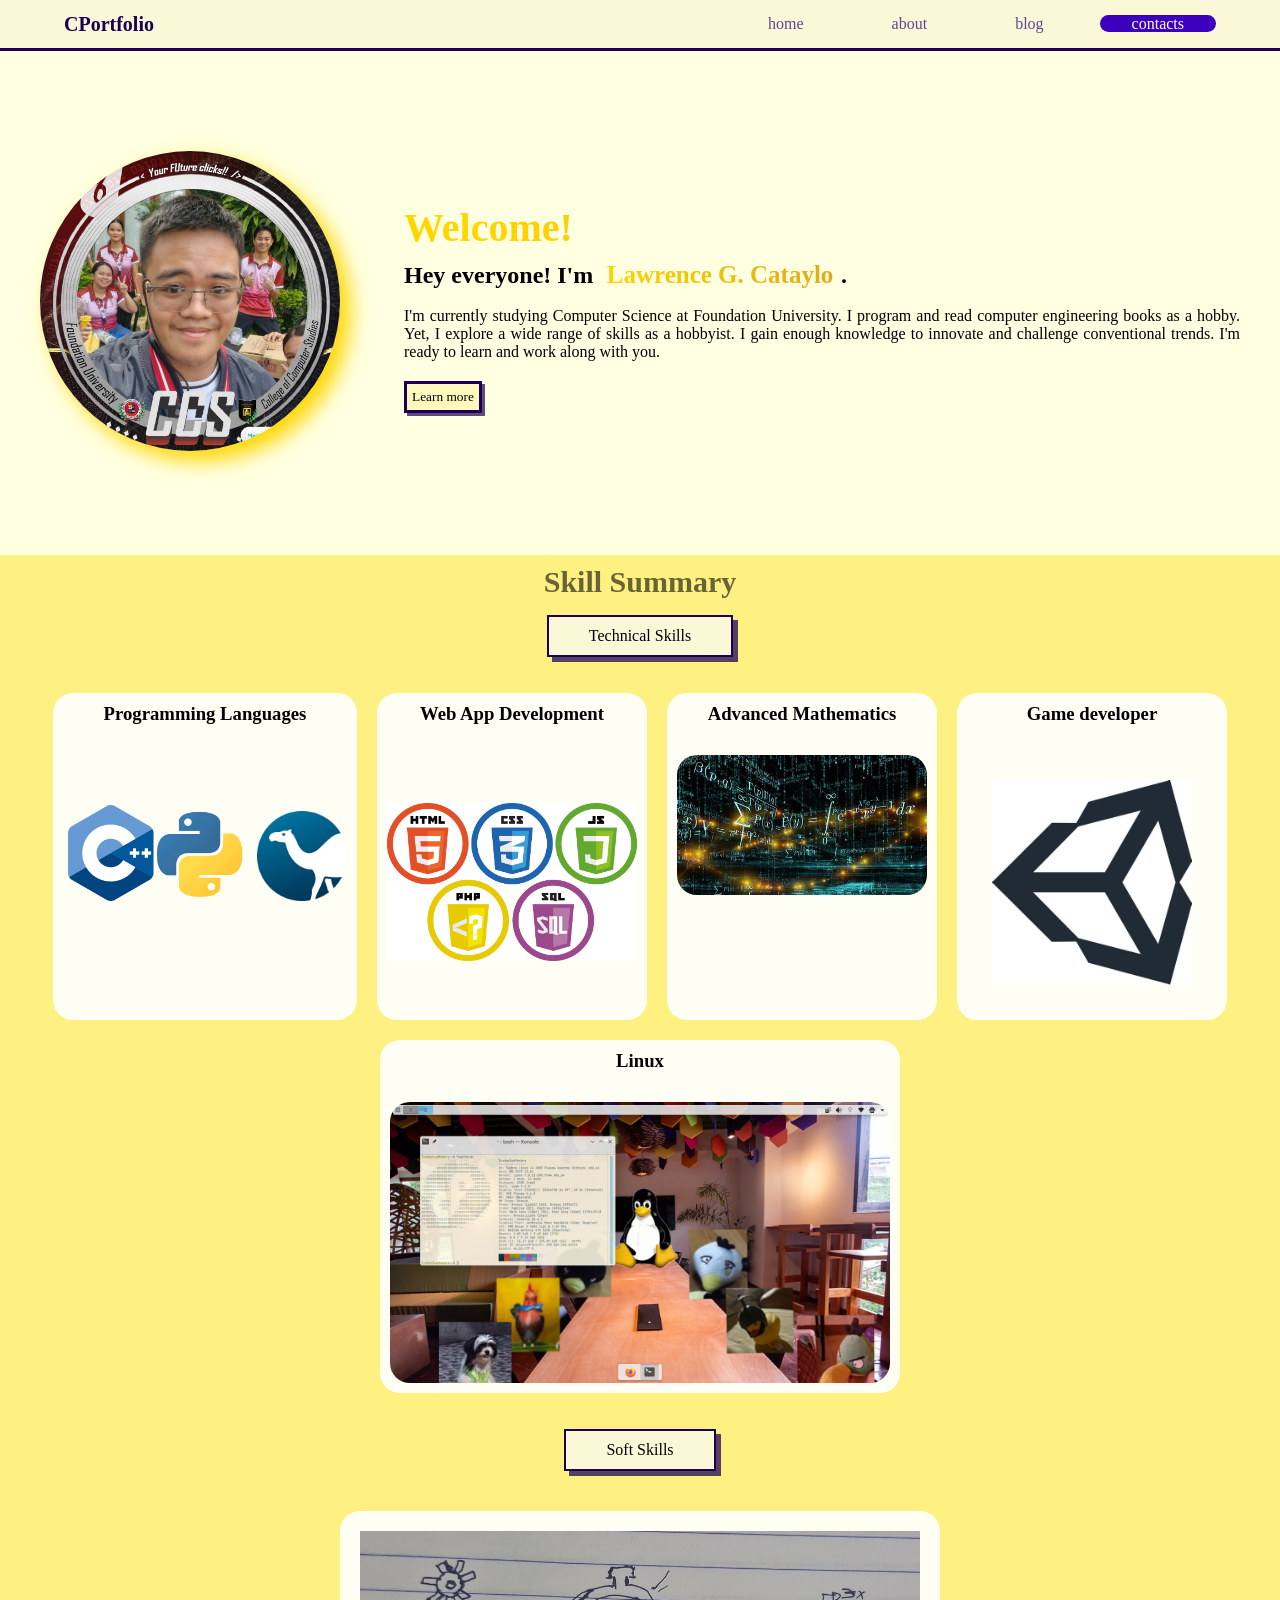
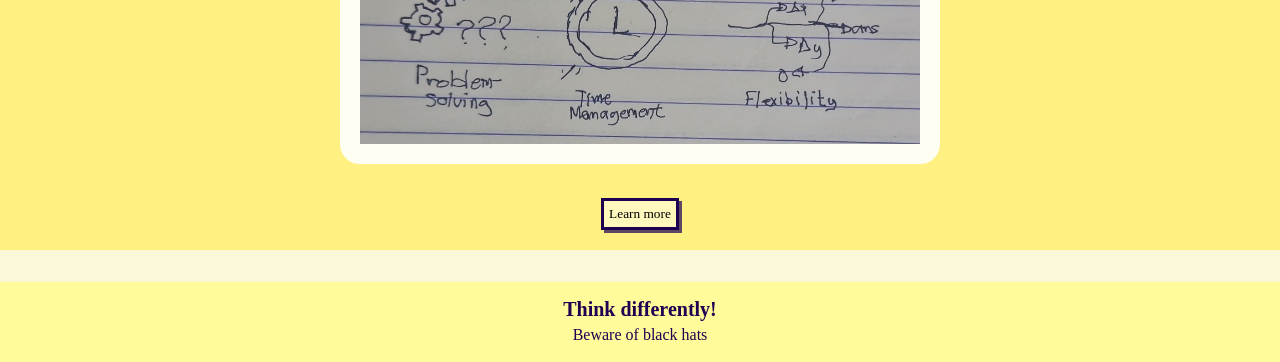
<file: index.html>
<!DOCTYPE html>
<html lang="en">
  <head>
    <meta charset="UTF-8">
    <meta name="viewport" content="width=device-width, initial-scale=1.0" />
    <title>CPORTFOLIO: WELCOME</title>
    <link rel="stylesheet" href="styles.css">
  </head>
  <body>
    <header>
      <div class="container">
        <h1>CPortfolio</h1>
        <nav>
          <ul>
            <li><a href="index.html" class="navigation">home</a></li>
            <li><a href="about.html" class="navigation">about</a></li>
            <li><a href="blog.html" class="navigation">blog</a></li>
            <li><a href="contact.html" class="navigation" id="contact-button">contacts</a></li>
          </ul>  
        </nav>
      </div>  
    </header>


    <main class="homepage">
        <section class="intro-content">
            <div class="whoami">
              <div>
                <img class='profile-pic' src = 'images/homeOnly/lgc.jpg' width = "300">
              </div>
              
              <div class="whoami-text">
                <div id="HelloWorld">
                  Welcome!
                </div>
                <h2>Hey everyone! I'm <span id = "fullname">Lawrence G. Cataylo</span>.</h2>
                <br>
                <p>I'm currently studying Computer Science at Foundation University. I program and read computer engineering books as a hobby. Yet, I explore a wide range of skills as a hobbyist. I gain enough knowledge to innovate and challenge conventional trends. I'm ready to learn and work along with you.</p>
                <button id="whois">Learn more</button>
              </div>
            </div>  
        </section>

        

        <section class="intro-skill-set">
          <div class="intro-skill-category">
            <h2>Skill Summary</h2>
            <div class="skill-category">Technical Skills</div>
          </div>

          <div class="skills-set">
            <div class="skill-set set1">
              <h3>Programming Languages</h3>
              <div class="pic">
                <img src="images/homeOnly/Cpp_python.png" />
                <img src="images/homeOnly/perl.png" />
              </div>  
            </div>

            <div class="skill-set set2">
              <h3>Linux</h3>
              <img src="images/homeOnly/linux.png" width="500" />
            </div>

            <div class="skill-set set3">
              <h3>Web App Development</h3>
              <br>
              <img src="images/homeOnly/web_dev.png" width="250" />
            </div>

            <div class="skill-set set4">
              <h3>Advanced Mathematics</h3>
              <img src="images/homeOnly/Computational_math.png" width="250" />
            </div>

            <div class="skill-set set5">
              <h3>Game developer</h3>
              <img src="images/homeOnly/Unity.png" width="250" />
            </div>
          </div>



          <div class="intro-skill-category">
            <div class="skill-category">Soft Skills</div>
          </div>

          <div class="soft-skills">
              <img 
                src="images/homeOnly/IMG_20260607_173344_721_1_1.jpg" 
                alt="Soft skills: Problem solving, Time management, and Flexibility" 
                width="600" 
              />
          </div>

          <button id="systemctl">Learn more</button>
        </section>
    </main>

    <footer>
      <div class="container">
        <div id="catchphrase">Think differently!</div>
        <p>Beware of black hats</p>
      </div>
    </footer>


    <!-- ADDITIONAL DESCRIPTION -->

    <dialog id="more-about-me">
      <h2>More Information</h2>
      <div class="divider"></div>
      <p><strong>Birthdate:</strong> September 28, 2005</p>
      <p><strong>Where I was born?:</strong> Saudi Arabia</p>
      <p><strong>College Department:</strong> College of Computer Studies</p>
      <p><strong>Linux Distro/s:</strong> Fedora & CachyOS</p>
      <p><strong>Hobbies:</strong> Sketching, programming, and Writing</p>
      <button>Close</button>
    </dialog>

    <dialog id="skills-info">
      <h2>Why These Skills?</h2>
      <div class="divider"></div>

      <div class="space">
        <p>
          <span>M</span>y dad and my sister inflence these hobbies. 
          My dad is an electrical engineer.
          He works in Saudi Arabia.
          He graduates his degree from a local University in Catanduanes.
          He was a playful charismatic dad I can realize.
        </p>

        <p>
          My Ate is a nurse who graduated in Foundation University.
          She loves to draw and sing. I usually love to annoy her 
          when I'm bored. When we needed alone time outside, we go to
          coffee shops. My sister is my world − a source of emotional 
          regulation. 
        </p>
      </div>  
      <button>Close</button>
    </dialog>
    

    <script src="scripts/home.js"></script>
  </body>
</html>
</file>
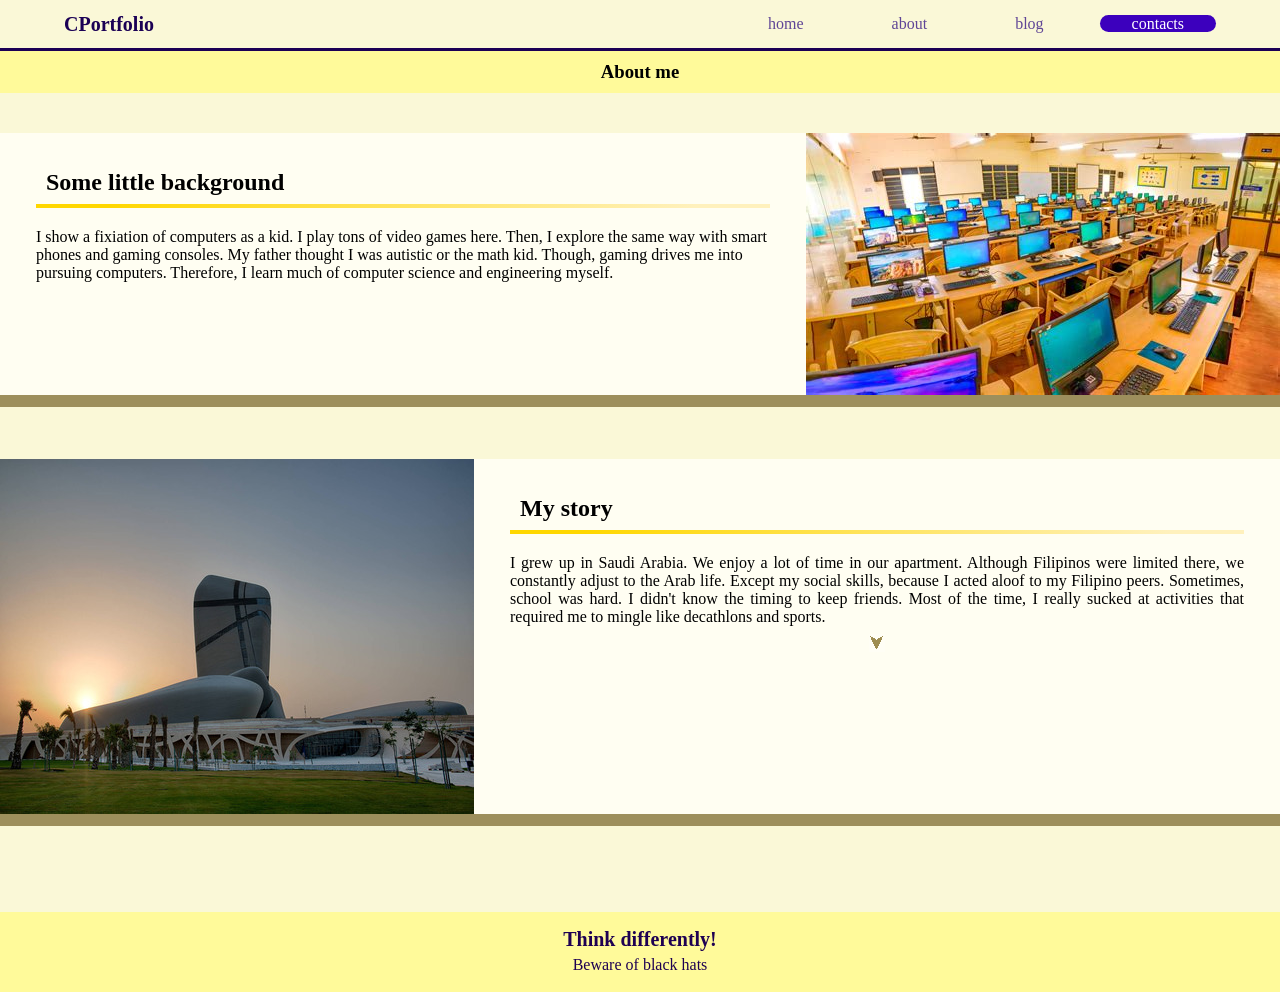
<file: about.html>
<!DOCTYPE html>
<html lang="en">
    <head>
        <meta charset="UTF-8" />
        <meta name="viewport" content="width=device-width, initial-scale=1.0" />
        <title>CPORTFOLIO: ABOUT ME</title>
        <link rel="stylesheet" href="styles.css">
    </head>

    <body>

        <header>
            <div class="container">
                <h1>CPortfolio</h1>
                <nav>
                    <ul>
                        <li><a href="index.html" class="navigation">home</a></li>
                        <li><a href="about.html" class="navigation about">about</a></li>
                        <li><a href="blog.html" class="navigation">blog</a></li>
                        <li><a href="contact.html" class="navigation" id="contact-button">contacts</a></li>
                    </ul>  
                </nav>
            </div>  
        </header>



        <section id="about">
            <section class="intro-text">
                <h1> About me </h1>
            </section>
            
            <div class="background-profile">
                <div class="personal-background">
                    <h2>Some little background</h2>

                    <div class="divider"></div>
                    
                    <p>
                        I show a fixiation of computers as a kid. 
                        I play tons of video games here. Then, I 
                        explore the same way with smart phones and
                        gaming consoles. My father thought I was
                        autistic or the math kid. Though, gaming 
                        drives me into pursuing computers. Therefore, 
                        I learn much of computer science and engineering 
                        myself.
                    </p>    
                </div>
                <img class="ComputerLab" src="images/AboutPage/ComputerLab.jpg" />   
            </div>

            <div class="background-profile" style="margin-top: 4rem;">
                <img 
                    class="ComputerLab" 
                    id="Linux" 
                    src="images/AboutPage/SaudiArabia.jpg"  
                    onclick="changeImage()"
                /> 
                <div class="personal-background">
                    <h2>My story</h2>

                    <div class="divider"></div>

                    <p style="text-align: justify;">
                        I grew up in Saudi Arabia. We enjoy a 
                        lot of time in our apartment. Although 
                        Filipinos were limited there, we constantly 
                        adjust to the Arab life. Except my social 
                        skills, because I acted aloof to my Filipino 
                        peers. Sometimes, school was hard.
                        I didn't know the timing to keep friends. 
                        Most of the time, I really sucked at activities
                        that required me to mingle like decathlons
                        and sports.
        
                    </p>
                    
                    <p class="narrative">
                        Meanwhile, the lack of filipino 
                        contact lead me into immersing technology.
                        Playing video games and solving math
                        problems became my forte. Innovating
                        was way more than just working my butt
                        of to succeed in school.
                    </p>
                    
                    <p class="narrative">
                        Arriving in Dumaguete came with more challenges.
                        At first, it was Silliman. Because of my social 
                        challenges, my classmate ignored me or talked behind
                        my back. Although, I was doing decent here, I 
                        couldn't bare the load. So I kept transferring
                        school to school. Next came with college. I was
                        baffled by the obsolete instructions of my professors.
                        Despite my efforts, they reward me less: low grades
                        and no year-end awards.
                    </p>
                    
                    <p class="narrative">
                        My cousins never believed me. School performance 
                        matters for them. After enduring the harsh treatments
                        of the four University horsemen, I made a deal.
                        If I innovate something beyond school and they love it,
                        I would've won.
                    </p>
                    
                    <p class="narrative">
                        Now, it's up to you to respond for help. The more we
                        worked together, the more we can teach the Universities
                        a lesson. In the meantime, I'll just study and chill.
                    </p>
                    <div class='reader'>
                        <button onclick='showContent(".narrative", ".readme")' class="readme" id="read-blog">⮟</button>
                    </div>
                </div>
            </div> 
        </section>
        <div class='reader'>
            <button onclick='showContent(".touchMeNot", ".secret")' class="secret" id="read-secret">⮟</button>
        </div>
        <section class="touchMeNot">
            <div class="touchMeNot-ui">
                <img 
                    src="images/AboutPage/TouchMeNot.jpg" 
                    alt="I am autistic"
                    width="200"
                    style="border-radius: 99em;" 
                />
                
                <h2>I am autistic</h2>
                <p>
                    <i>“Autism is not a disability; it’s a different ability.”<br> <span>—Alex Plank</span></i>
                </p>
                <p>
                    <i>“Being a parent of a child with autism is the ultimate test of flexibility.”<br> <span>—Dena Gassner</span></i>
                </p>
                <p>
                    <i>“If the autism gene were eliminated, people would just chat in caves and do nothing.”<br> <span>—Temple Grandin</span></i>
                </p>
            </div>
        </section>

        <footer>
          <div class="container">
            <div id="catchphrase">Think differently!</div>
            <p>Beware of black hats</p>
          </div>
        </footer>

        <script src="scripts/about.js"></script>
    </body>
</html>
</file>
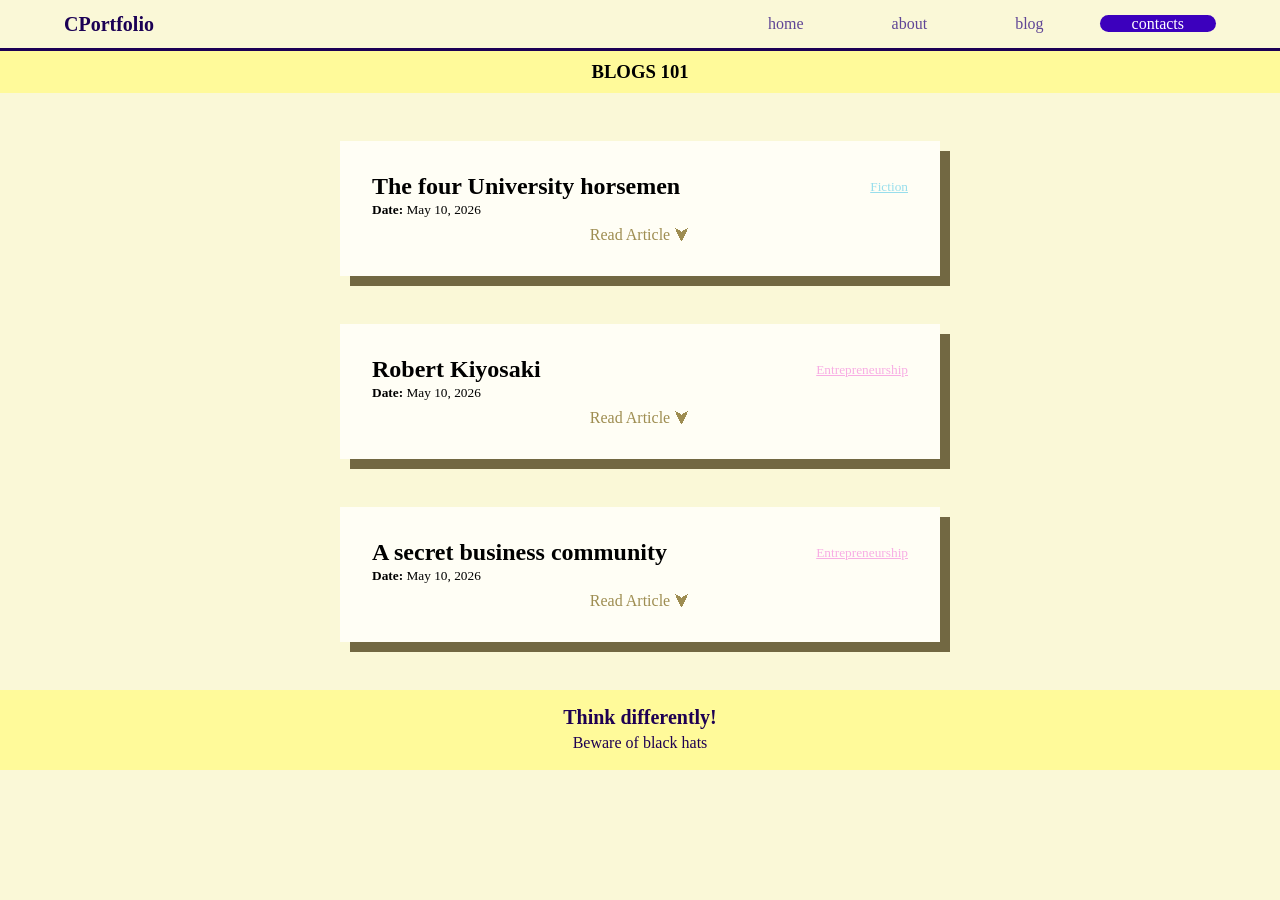
<file: blog.html>
<!DOCTYPE html>
<html lang="en">
    <head>
        <meta charset="UTF-8" />
        <meta name="viewport" content="width=device-width, initial-scale=1.0" />
        <title>CPORTFOLIO: MY BLOGS</title>
        <link rel="stylesheet" href="styles.css">
    </head>

    <body>

        <header>
          <div class="container">
            <h1>CPortfolio</h1>
            <nav>
              <ul>
                <li><a href="index.html" class="navigation">home</a></li>
                <li><a href="about.html" class="navigation">about</a></li>
                <li><a href="blog.html" class="navigation">blog</a></li>
                <li><a href="contact.html" class="navigation" id="contact-button">contacts</a></li>
              </ul>  
            </nav>
          </div>  
        </header>


        <section id="blog">
          <section class="intro-text">
            <h1>BLOGS 101</h1>
          </section>
            
          <nav id = "blog-lists">
            <!-- USES THE BLOG LIST IN JAVASCRIPT -->  
          </nav>
        </section>



        <footer>
          <div class="container">
            <div id="catchphrase">Think differently!</div>
            <p>Beware of black hats</p>
          </div>
        </footer>

        <script src="scripts/script.js"></script>
    </body>
</html>
</file>
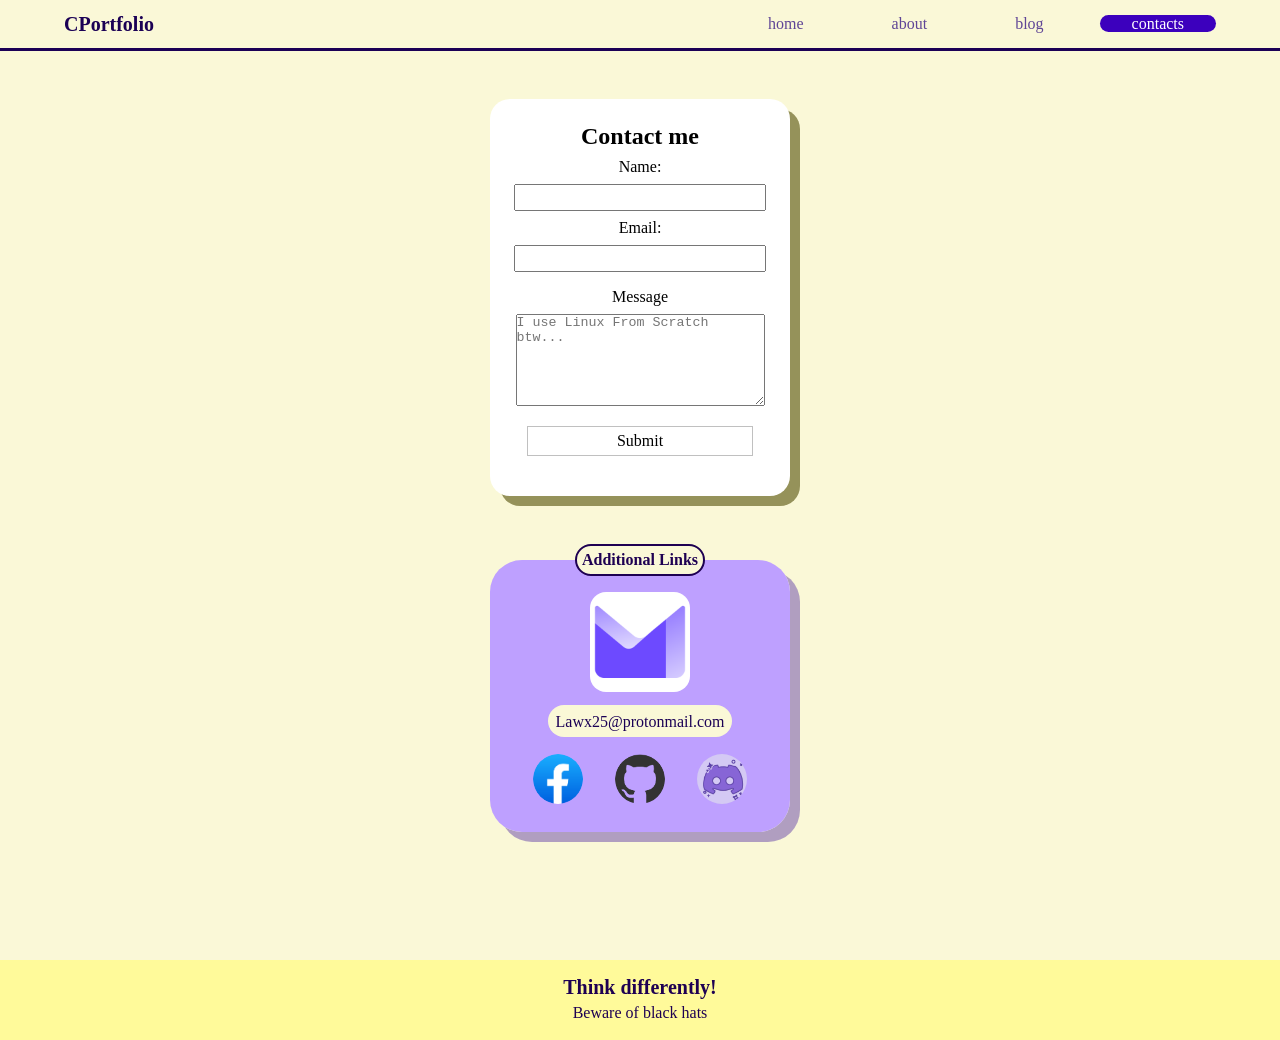
<file: contact.html>
<!DOCTYPE html>
<html lang="en">
    <head>
        <meta charset="UTF-8" />
        <meta name="viewport" content="width=device-width, initial-scale=1.0" />
        <title>CPORTFOLIO: CONTACT ME</title>
        <link rel="stylesheet" href="styles.css">
    </head>

    <body>

        <header>
          <div class="container">
            <h1>CPortfolio</h1>
            <nav>
              <ul>
                <li><a href="index.html" class="navigation">home</a></li>
                <li><a href="about.html" class="navigation">about</a></li>
                <li><a href="blog.html" class="navigation">blog</a></li>
                <li><a href="contact.html" class="navigation" id="contact-button">contacts</a></li>
              </ul>  
            </nav>
          </div>  
        </header>



        <section class="contact">
            <div class="contact-ui">
                <h1>Contact me</h1>
                <form>
                    <label for="name">
                        Name:
                    </label>
                    <input type="text" name="Name" id="name" required> 

                    
                    <label for="email">
                        Email:
                    </label>
                    <input type="email" name="Email" id="email" required> 


                    <div class="submit">
                        <label for="message">
                            Message
                        </label> 
        
                        <textarea id="message" name="Message" value="" rows="6" cols="29" placeholder="I use Linux From Scratch btw..."></textarea> 
                
                        <input type="submit" value="Submit" id="lubot">
                    </div> 
                </form>   
            </div>       
            
            <div class="contact-links"> 
                <fieldset>
                    <legend>Additional Links</legend>

                    <img src="images/proton-mail-logo.png" width="100" id="true-email">
                    <a class="whoareyou" href="https://proton.me/blog/how-to-de-google"><span>Lawx25@protonmail.com</span></a>

                    <ul class="contact-profiles">
                        <li>
                            <a href="https://www.facebook.com/Lawrence.catz"><img src="images/facebook.png" width="50" class="contact-image"></a>
                        </li>
                        <li>
                            <a href="https://github.com/Law-catz2"><img src="images/Github.png" width="50" class="contact-image"></a>
                        </li>
                        <li>
                            <a href="https://discord.com/channels/@lawrence_catz"><img src="images/discord.png" width="50" class="contact-image"></a>
                        </li>
                    </ul>
                </fieldset>
            </div>
        </section>



        <footer>
          <div class="container">
            <div id="catchphrase">Think differently!</div>
            <p>Beware of black hats</p>
          </div>
        </footer>

        <script>
            const submitButton = document.getElementById('lubot')

            submitButton.addEventListener('click', function() {
                let getName = document.getElementById('name').value
                let getEmail = document.getElementById('email').value
                let getMessage = document.getElementById('message').value
                alert(`Your name: ${getName}\nYour email address: ${getEmail}\nMy message is: ${getMessage}`)
            })
        </script>
    </body>
</html>
</file>
<file: styles.css>
/* WARNING: THIS IS THE HARDEST PART OF WEB DEVELOPMENT*/

/* Initials */



/* Main */
* {
    box-sizing: border-box;
    margin: 0;
    padding: 0;
}

body {
    background: #faf8d7;
    font-family: 'JetBrains Mono'
}

/*HOME (index.html)*/
.container {
    box-sizing: border-box;
    width: 90%;
    max-width: 1200px;
    max-height: fit-content;
    margin: auto;
    height: 3rem;
}

.navigation {
    padding: 0 32px 0 32px;
}

header .container {
    display: flex;
    justify-content: space-between;
    align-items: center;
}
header {
    background: #faf8d7;
    border-bottom: 3px solid#1b0055;
    padding: 0;
}

header h1 {
    color: #1b0055;
    font-size: 1.25rem;
}

nav ul {
    list-style: none;
    display: flex;
    gap: 1.5rem;
    font-weight: 500;
    justify-content: flex-end;
    padding: 1rem 0;
}

nav a 
{
    padding: 500px;
    height:max-content;
    text-decoration: none;
    color: #5f4596;
}
nav a:hover 
{
    text-decoration: none;
    color: #8760db;
    
}
nav a:active 
{
    text-decoration: none;
    color: #4500d8;
}
#contact-button {
    text-decoration: none;
    background-color: #3c00bd;
    border-radius: 20px;
    height: 200px;
    color: white;
    padding: 0 auto;
}
#contact-button:hover {
    text-decoration: none;
    background-color: #5100ff;
    border-radius: 20px;
    color: rgb(255, 255, 255);
    padding: 0 auto;
}

#more-about-me, #skills-info { /* DIALOG INFO */
    position: fixed;
    padding: 30px;
    text-align: center;
    margin: auto;
    background: #faf8d7;
    border: 4px solid #402d69;
    box-shadow: 10px 10px 0 #402d6974;
}
dialog button {
    appearance: none;
    background: none;
    border: none;
    margin-top: 20px;
    font-family: 'JetBrains Mono';
    font-weight: 400;
    font-size: large;
    color: #726842;
}
dialog p {
    width: 600px;
    text-align: justify;
    padding: 10px 0;
}
dialog p > span{
    font-size: 30px;
    font-weight: 700;
}

dialog button:hover{
    color: #bbad7d;
    cursor: pointer;
}
div[id='catchphrase'] {
    font-size: 20px;
    font-weight: 800;
    padding: 0 0 5px 0;
}
div[id='HelloWorld']:first-of-type {
    font-size: 30pt;
    position: relative;
    top: -10px;
    background: -webkit-linear-gradient(45deg, gold 10%, goldenrod);
    -webkit-background-clip: text;
    -webkit-text-fill-color: transparent;
    font-weight: 800;
} 


.homepage {
    text-align: center;
    padding: 0;
}
.intro-text {
    background: #fffa9a;
    text-align: center; 
    padding: 10px;
    margin: 0 auto;
}
.intro-content {
    background-color: rgb(255, 255, 225);
    display: flex;
    flex-direction: row;
    gap: 2rem;
    text-align: justify;
    text-justify: inter-word;
    padding: 100px 0;
    align-items: center;
}
.profile-pic {
    border-radius: 999px;
    box-shadow: 10px 10px 20px gold;
}
.whoami {
    display: flex;
    justify-content: space-between;
    max-width: 1200px;
    width: 200%;
    gap: 4rem;
    margin: 0 auto;
}
.whoami-text {
    margin: auto 0;
}
.whoami-text > h2 > #fullname {
    font-size: 25px;
    background: -webkit-linear-gradient(45deg, gold 5%, goldenrod);
    -webkit-background-clip: text;
    -webkit-text-fill-color: transparent;
}
.whoami-text button, .intro-skill-set button {
    appearance: none;
    position: relative;
    top: 20px;
    padding: 5px;
    border: 3px solid #1e0052;
    box-shadow: 3px 3px 0 #1b0055b3;
    background-color: rgb(255, 248, 189);
    font-family: 'JetBrains Mono';
    
}
.intro-skill-set button {
    top: -10px;
}
.whoami-text button:hover, .intro-skill-set button:hover  {
    background-color: rgb(255, 246, 164);
    cursor: pointer;
}
.whoami-text button:active, .intro-skill-set button:active  {
    transform: translateX(3px) translateY(3px);
    box-shadow: none;
}
.intro-skill-set {
    background-color:#fff082;
    padding: 10px 0;
}
.intro-skill-category h2:first-of-type {
    font-size: 30px;
    color:rgba(0, 0, 0, 0.589)
}
.skill-category {
    border: 2pt solid #1b0055;
    width: max-content;
    background-color: #faf8d7;
    padding: 10px 40px;
    margin: 1rem auto;
    box-shadow: 5px 5px 0 #1b0055bc;
    font-weight: 500;
}

.skills-set {
    display: flex;
    gap: 20px;
    justify-content: center;
    flex-wrap: wrap;
    padding:20px;
    
}
.skill-set {
    padding: 10px;
    background-color: #fffef5;
    border-radius: 20px;
    display: flex;
    flex-direction: column;
    gap: 30px
}
.soft-skills {
    margin: 40px auto;
    border-radius: 20px; 
}
.soft-skills img {
    border-radius: 20px;
    border: 20px solid #fffef2;
}
.soft-skills img:hover, .skill-set:hover {
    transform: scale(1.03, 1.03);
}


.set1 .pic{
    display: inline;
    position: relative;
    top: 50px;
}
.set1 img:last-of-type {
    max-width: 90px;
    width: 100%;
}
.set1 img:first-of-type{
    max-width: 190px;
    width: 100%;
    transform:translateX(5px);
}
.set2 img{
    border-radius: 20px;
}
.set2 {
    order: 1;
}
.set4 img{
    border-radius: 20px;
}

.set5 img {
    padding: 10%;
}

footer {
    background:#fffa9a;
    color: #1e0052;
    text-align: center;
    padding: 1rem;
    margin-top: 2rem;
    height: 5rem;
    width: 100%;
    align-items: center;
    justify-content: center;
}

@media screen and (max-width: 768px) { /*RESPONSIVE DESIGN FOR MOBILE*/
    .skill-set  {
        width: 60%;
    }
    .skill-set img {
        width: 100%;
    }
    .soft-skills img{
        width: 450px;
    }
    .set1 .pic{
        top: 0;
    }
    .whoami {
        display: block;
        max-width: 1200px;
        width: 70%; 
        margin: 0 auto;
    }
    .whoami img {
        margin: 10px auto 50px;
    }
    dialog p {
        width: 400px;
        text-align: justify;
        padding: 10px 0;
    }
}

/* CONTACTS */

.contact-ui {
    background-color:white;
    width: 300px;
    margin: 0 auto;
    padding: 1.5rem;
    border-radius:  20px;
    box-shadow: 10px 10px 0 rgb(149, 146, 90);
}
.contact-ui h1{
    text-align: center;
}
.contact {
    display: block;
    padding: 3rem;
}
.submit {
    text-align: center;
    display: block;
    padding: 1em 0;
}

#lubot {
    margin: 1rem 0 0 0;
    appearance: none;
    border: 1px solid rgb(192, 192, 192);
    width: 90%;
    background-color: white;
    padding: 5px;
    font-family: 'JetBrains Mono';
    font-size: 16px;
}

#lubot:hover {
    background-color: #fff8bf8a;
    cursor: pointer;
}

#lubot:active {
    background-color: #fff082;
    cursor: pointer;
}

#message {
    margin: 0.5rem 0 0 0;   
}

form {
    display: flex;
    flex-direction: column;
    margin: 0 auto;
}
label {
    text-align: center;
    padding: 0.5rem 0;
}
input {
    padding: 0.3em;
}

/* for contact-links */
.contact-links {
    width: 300px;
    margin: 3rem auto;
    
}

.contact-profiles {
    list-style-type: none;
    display: flex;
    gap: 2em;
    align-items: center;
    justify-content: center;
    margin: 1.5em 0;
}

.contact-image {
    border-radius: 5em;
}

.whoareyou:link {
    color:#1b0055;
    text-decoration: none;
}

#true-email {
    margin: 1em;
    border-radius: 1rem;
}

fieldset {
    background-color: #bea0ff;
    text-align: center;
    border: none;
    border-radius: 2rem;
    box-shadow: 10px 10px 0 #3000985d;
}
legend {
    margin: 0 auto;
    color:#1e0052;
    background-color:#faf8d7;
    padding: 5px;
    font-weight: 600;
    border-radius:  5rem;
    border: 2px solid #1e0052;
}
span {
    background-color:#faf8d7;
    padding: 7.5px;
    border-radius: 5rem;
    font-size: 16px;
}

/* BLOGS */
#read-blog  {
    appearance: none;
    background: #fffef5;
    border: none;
    cursor: pointer;
    color:#9e8d51;
    margin-top: 0.5em;
    font-size: 1em;
    font-family: 'JetBrains Mono';
}

#read-blog:hover{
    color:rgb(206, 186, 95)
}


#blog-lists {
    text-align: justify;
    width: 600px;
    margin: 3rem auto;
}

.reader {
    text-align: center;
}
.blog-post {
    text-align: left;
}
.blog-content {
    height: 100px;
}
.blog-page {
    background-color: #fffef5;
    margin: 3rem 0;
    padding: 2rem;
    box-shadow: 10px 10px 0 #726842;
}
.blog-page p {
    padding: 1rem 0 0 0;
}
.category {
    font-weight: 500;
    text-decoration: underline;
    margin: auto 0;
}
article {
    display: flex;
    justify-content: space-between;
}

/* ABOUT PAGE */

@media (max-width: 800px) {
    .background-profile {
        display: flex;
        flex-direction: row;
        flex-wrap: wrap;
        width: 60%;
        max-width: max-content;
        margin: 40px auto;
    }
    .ComputerLab {
        object-fit: fill;
        width: 1200px;
    }
}

.background-profile {
    display: flex;
    flex-direction: row;
    flex-wrap: unwrap;
    width: 100%;
    max-width: max-content;
    margin: 40px auto;
    box-shadow: 0 0.75rem #9d8f5c;
}
.personal-background {
    background-color: #fffef2;
    padding: 2.25rem;
}
.personal-background h2 {
    margin-left: 10px;
}
.ComputerLab {
    object-fit: cover;
}
.narrative {
    margin: 15px 0;
    text-align: justify;
    display: none;
}
.divider {
    border: 2px solid transparent;
    border-image: linear-gradient(to right, gold 10%, #fff1bd 90%);
    border-image-slice: 1;
    margin: 0.50em 0 1.25em 0;
}
#Linux {
    cursor: pointer;
}
#read-secret  {
    appearance: none;
    background:#faf8d7;
    border: none;
    color:#faf8d7;
    margin-top: 0.5em;
    font-size: 1em;
    font-family: 'JetBrains Mono';
}
#read-secret:active{
    color:rgb(255, 242, 183)
}

.touchMeNot {
    background-color: #8acbf3;
    box-shadow: inset 0 0 10px 0 rgba(0, 0, 0, 0.592);
    display: none;
}
.touchMeNot-ui {
    display: inline-block;
    margin: 2rem auto;
    text-align: center;
    color: #e4f5ff;
}
.touchMeNot-ui > p {
    padding: 10px 0;
    font-weight: 500;
}
.touchMeNot-ui > h2 {
    padding: 5px 0;
}
.touchMeNot-ui > p > i > span {
    background: none;
    font-weight: 1000;
}

/* HOMEPAGE (FINAL) */
</file>
